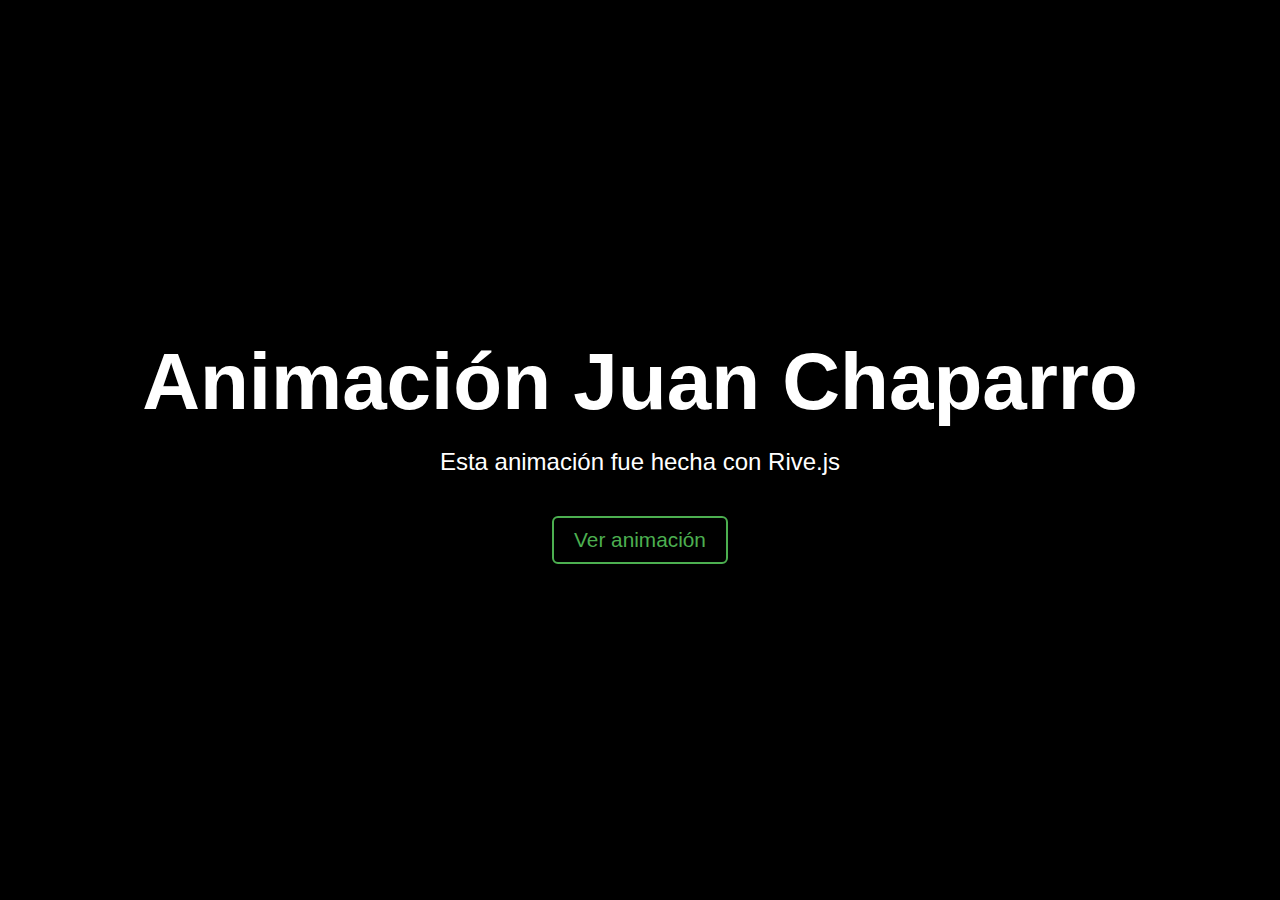
<file: RiveMoto/index.html>
<!DOCTYPE html>
<html lang="es">
<head>
  <meta charset="UTF-8" />
  <meta name="viewport" content="width=device-width, initial-scale=1" />
  <title>Animación rive</title>
  <link rel="stylesheet" href="css/main.css" />
</head>
<body>
  <h1>Animación Juan Chaparro</h1>
  <p>Esta animación fue hecha con Rive.js</p>
  <a href="main.html">Ver animación</a>
</body>
</html>
</file>
<file: RiveMoto/css/main.css>
body {
  margin: 0;
  background-color: black;
  color: white;
  display: flex;
  flex-direction: column;
  justify-content: center;
  align-items: center;
  height: 100vh;
  font-family: Arial, sans-serif;
  text-align: center;
  padding: 0 20px;
}
h1 {
  font-size: 5rem;
  margin: 0 0 20px 0;
}
p {
  font-size: 1.5rem;
  margin: 0 0 40px 0;
}
a {
  color: #4caf50;
  font-size: 1.3rem;
  text-decoration: none;
  border: 2px solid #4caf50;
  padding: 10px 20px;
  border-radius: 6px;
  transition: background-color 0.3s ease, color 0.3s ease;
}
a:hover {
  background-color: #4caf50;
  color: black;
}
</file>
